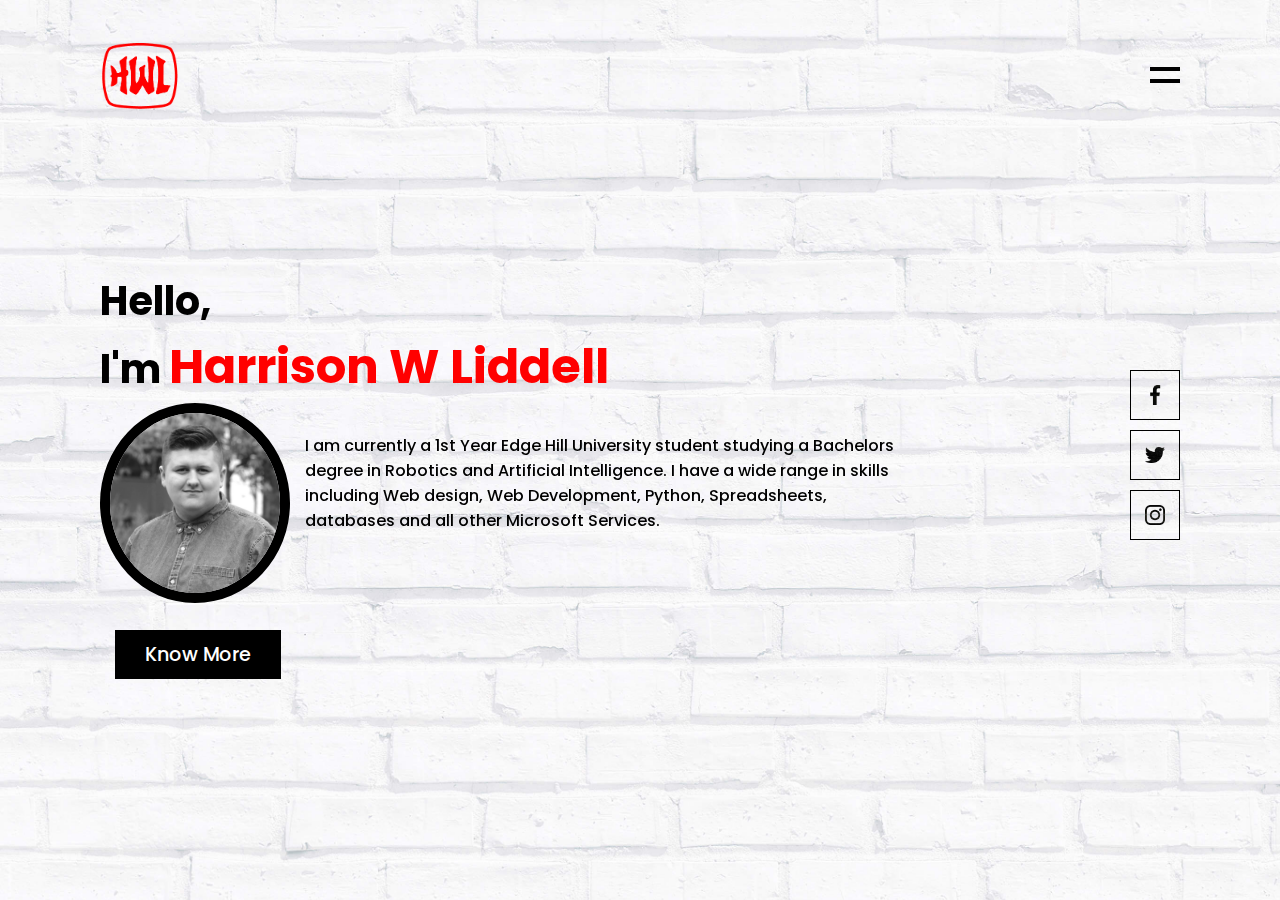
<file: index.html>
<!DOCTYPE html>
<html lang="en">
<head>
    <meta charset="UTF-8">
    <meta name="viewport" content="width=device-width, initial-scale=1.0">
    <title>Harrison Liddell's Portfolio Site | Home</title>
    <link rel="stylesheet" href="CSS/main.css">
    <meta name="description" content="This is Harrison Liddells portfolio site">
    <meta name="keywords" content="HTML, CSS, JavaScript, Portfolio, Websites, Robotics, Artificial Intelligence, Harrison Liddell">
    <meta name="author" content="Harrison Liddell">
</head>
<body>
    <section class="banner" id="sec">
        <header>
            <a href="#" class="logo"><img src="Images/logo.png"></a>
            <div id="toggle" onclick="toggle()"></div>
        </header>
        <div class="content">
            <h2>Hello,<br>I'm <span>Harrison W Liddell</span></h2>
            <div id="main">
                <img id="pfp" src="Images/me.jpg">
                <p>I am currently a 1st Year Edge Hill University student studying a Bachelors degree in Robotics and Artificial Intelligence. I have a wide range in skills including Web design, Web Development, Python, Spreadsheets, databases and all other Microsoft Services.</p>
            </div>
            <a class="home" href="about.html">Know More</a>
        </div>
        <ul class="sci">
            <li><a href="https://www.facebook.com/harrison26262"><img src="Images/facebook.png"></a></li>
            <li><a href="https://twitter.com/Harrison262626"><img src="Images/twitter.png"></a></li>
            <li><a href="https://www.instagram.com/harrison2626/"><img src="Images/insta.png"></a></li>
        </ul>
    </section>
    <div id="navigation">
        <ul>
            <li><a href="#">Home</a></li>
            <li><a href="about.html">About Me</a></li>
            <li><a href="services.html">Services I Do</a></li>
            <li><a href="portfolio.html">Portfolio</a></li>
            <li><a href="contact.html">Contact Me</a></li>
        </ul>
    </div>
    <script type="text/javascript">
        function toggle(){
            var sec = document.getElementById('sec');
            var nav = document.getElementById('navigation');
            sec.classList.toggle('active');
            nav.classList.toggle('active');
        }
    </script>
</body>
</html>
</file>
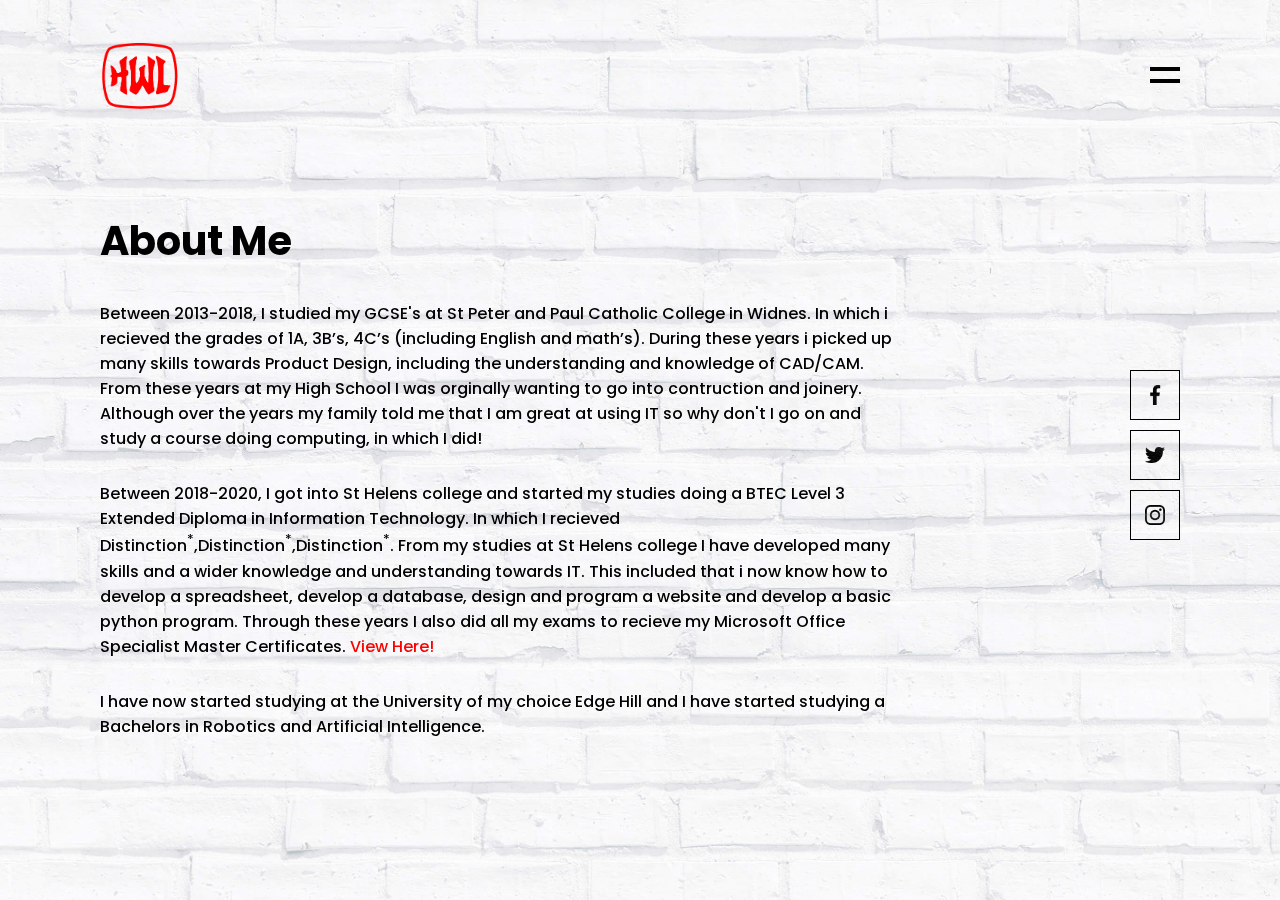
<file: about.html>
<!DOCTYPE html>
<html lang="en">
<head>
    <meta charset="UTF-8">
    <meta name="viewport" content="width=device-width, initial-scale=1.0">
    <title>Harrison Liddell's Portfolio Site | About</title>
    <link rel="stylesheet" href="CSS/main.css">
    <meta name="description" content="This is Harrison Liddells portfolio site">
    <meta name="keywords" content="HTML, CSS, JavaScript, Portfolio, Websites, Robotics, Artificial Intelligence, Harrison Liddell">
    <meta name="author" content="Harrison Liddell">
</head>
<body>
    <section class="banner" id="sec">
        <header>
            <a href="index.html" class="logo"><img src="Images/logo.png"></a>
            <div id="toggle" onclick="toggle()"></div>
        </header>
        <div class="content">
            <h2>About Me</h2>
            <p>Between 2013-2018, I studied my GCSE's at St Peter and Paul Catholic College in Widnes. In which i recieved the grades of 1A, 3B’s, 4C’s (including English and math’s). During these years i picked up many skills towards Product Design, including the understanding and knowledge of CAD/CAM. From these years at my High School I was orginally wanting to go into contruction and joinery. Although over the years my family told me that I am great at using IT so why don't I go on and study a course doing computing, in which I did!</p>
            <p>Between 2018-2020, I got into St Helens college and started my studies doing a BTEC Level 3 Extended Diploma in Information Technology. In which I recieved Distinction<sup>*</sup>,Distinction<sup>*</sup>,Distinction<sup>*</sup>. From my studies at St Helens college I have developed many skills and a wider knowledge and understanding towards IT. This included that i now know how to develop a spreadsheet, develop a database, design and program a website and develop a basic python program. Through these years I also did all my exams to recieve my Microsoft Office Specialist Master Certificates. <a class="Certificates" href="https://www.youracclaim.com/users/harrison-liddell">View Here!</a></p>
            <p>I have now started studying at the University of my choice Edge Hill and I have started studying a Bachelors in Robotics and Artificial Intelligence.</p>
        </div>
        <ul class="sci">
            <li><a href="https://www.facebook.com/harrison26262"><img src="Images/facebook.png"></a></li>
            <li><a href="https://twitter.com/Harrison262626"><img src="Images/twitter.png"></a></li>
            <li><a href="https://www.instagram.com/harrison2626/"><img src="Images/insta.png"></a></li>
        </ul>
    </section>
    <div id="navigation">
        <ul>
            <li><a href="index.html">Home</a></li>
            <li><a href="#">About Me</a></li>
            <li><a href="services.html">Services I Do</a></li>
            <li><a href="portfolio.html">Portfolio</a></li>
            <li><a href="contact.html">Contact Me</a></li>
        </ul>
    </div>
    <script type="text/javascript">
        function toggle(){
            var sec = document.getElementById('sec');
            var nav = document.getElementById('navigation');
            sec.classList.toggle('active');
            nav.classList.toggle('active');
        }
    </script>
</body>
</html>
</file>
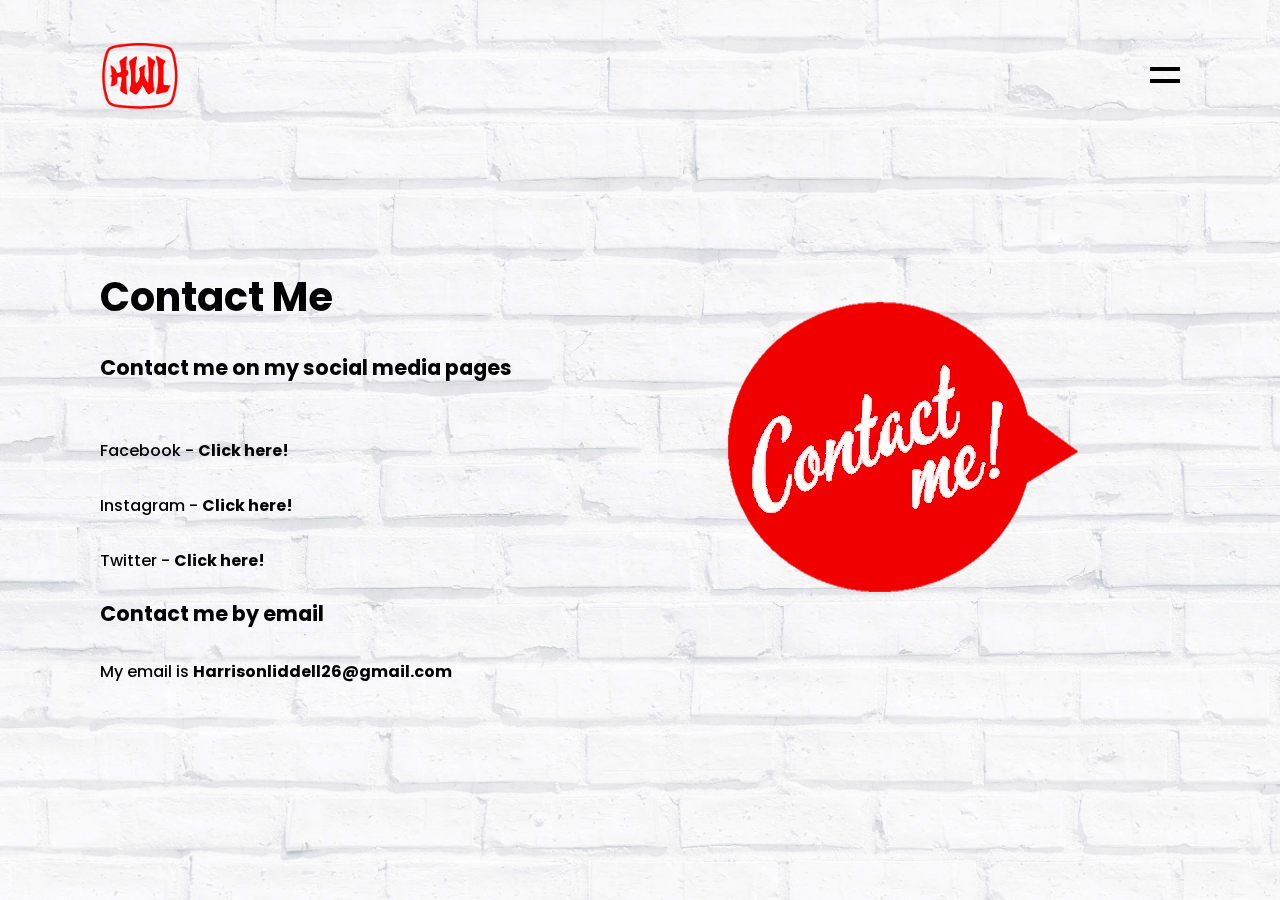
<file: contact.html>
<!DOCTYPE html>
<html lang="en">
<head>
    <meta charset="UTF-8">
    <meta name="viewport" content="width=device-width, initial-scale=1.0">
    <title>Harrison Liddell's Portfolio Site | Contact</title>
    <link rel="stylesheet" href="CSS/main.css">
    <meta name="description" content="This is Harrison Liddells portfolio site">
    <meta name="keywords" content="HTML, CSS, JavaScript, Portfolio, Websites, Robotics, Artificial Intelligence, Harrison Liddell">
    <meta name="author" content="Harrison Liddell">
</head>
<body>
    <section class="banner" id="sec">
        <header>
            <a href="index.html" class="logo"><img src="Images/logo.png"></a>
            <div id="toggle" onclick="toggle()"></div>
        </header>
        <div class="content">
            <h2>Contact Me</h2>
            <br>
            <h3>Contact me on my social media pages</h3>
            <br>
            <p>Facebook - <a class="links" href="https://www.facebook.com/harrison26262">Click here!</a></p>
            <p>Instagram - <a class="links" href="https://www.instagram.com/harrison2626">Click here!</a></p>
            <p>Twitter - <a class="links" href="https://twitter.com/Harrison262626">Click here!</a></p>
            <br>
            <h3>Contact me by email</h3>
            <p>My email is <a class="email">Harrisonliddell26@gmail.com</a></p>
        </div>
        <div class="contactimg">
            <img src="Images/contact.png">
        </div>
    </section>
    <div id="navigation">
        <ul>
            <li><a href="index.html">Home</a></li>
            <li><a href="about.html">About Me</a></li>
            <li><a href="services.html">Services I Do</a></li>
            <li><a href="portfolio.html">Portfolio</a></li>
            <li><a href="#">Contact Me</a></li>
        </ul>
    </div>
    <script type="text/javascript">
        function toggle(){
            var sec = document.getElementById('sec');
            var nav = document.getElementById('navigation');
            sec.classList.toggle('active');
            nav.classList.toggle('active');
        }
    </script>
</body>
</html>
</file>
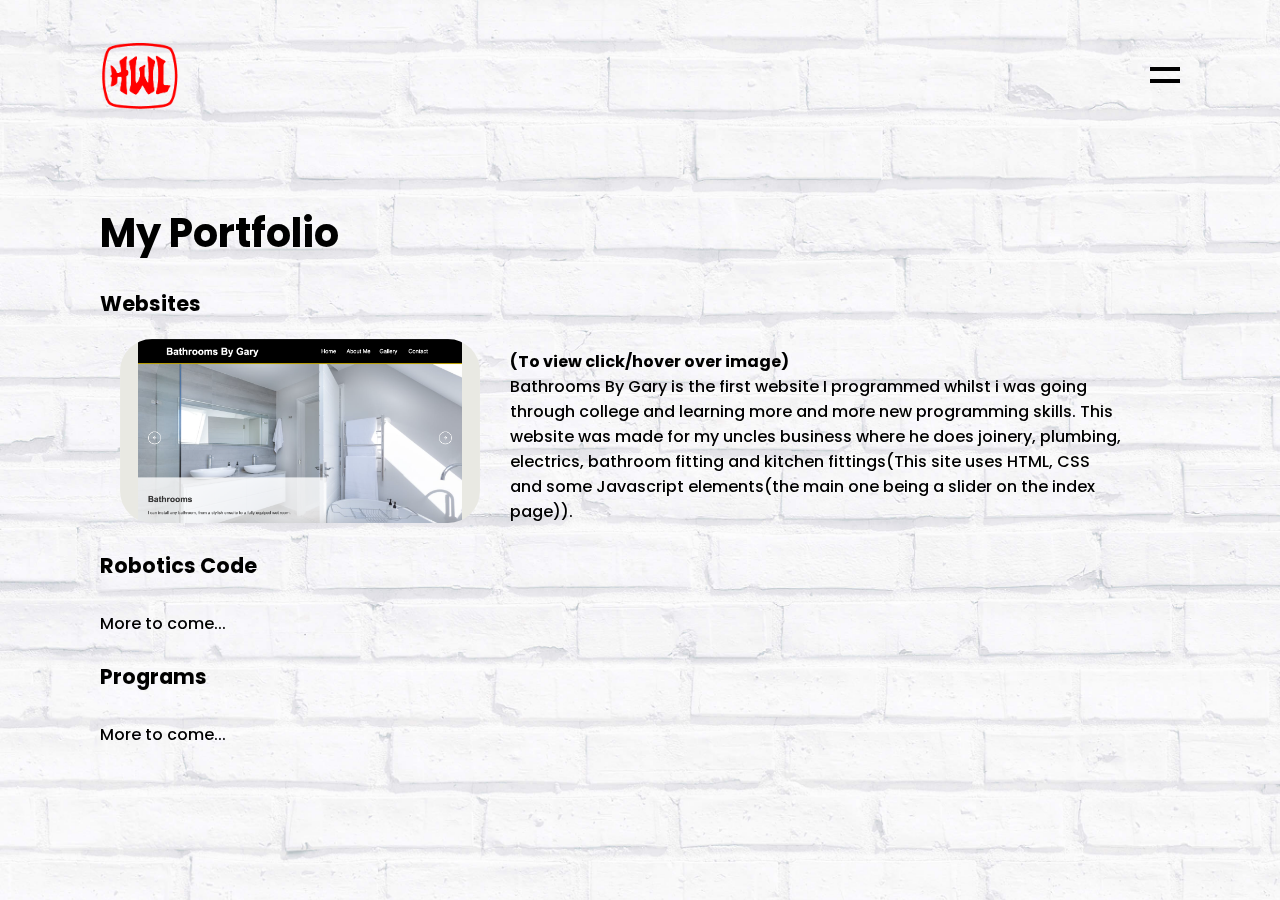
<file: portfolio.html>
<!DOCTYPE html>
<html lang="en">
<head>
    <meta charset="UTF-8">
    <meta name="viewport" content="width=device-width, initial-scale=1.0">
    <title>Harrison Liddell's Portfolio Site | Portfolio</title>
    <link rel="stylesheet" href="CSS/main.css">
    <meta name="description" content="This is Harrison Liddells portfolio site">
    <meta name="keywords" content="HTML, CSS, JavaScript, Portfolio, Websites, Robotics, Artificial Intelligence, Harrison Liddell">
    <meta name="author" content="Harrison Liddell">
</head>
<body>
    <section class="banner" id="sec">
        <header>
            <a href="index.html" class="logo"><img src="Images/logo.png"></a>
            <div id="toggle" onclick="toggle()"></div>
        </header>
        <div class="content">
            <h2>My Portfolio</h2>
            <br>
            <h3>Websites</h3>
            <div id="web1">
                <div class="imgoverlay">
                    <img src="Images/bbg.png" title="Hover over me" class="image" style="width:100%;">
                    <div class="middle">
                        <div class="text">Bathrooms By Gary <br><a class="portfolio" href="https://harrisonliddell.github.io/BathroomsByGary/">Click to view</a></div>
                    </div>
                </div>
                <p><a class="hover">(To view click/hover over image)</a><br> Bathrooms By Gary is the first website I programmed whilst i was going through college and learning more and more new programming skills. This website was made for my uncles business where he does joinery, plumbing, electrics, bathroom fitting and kitchen fittings(This site uses HTML, CSS and some Javascript elements(the main one being a slider on the index page)).</p>
            </div>
            <br>
            <h3>Robotics Code</h3>
            <p>More to come...</p>
            <br>
            <h3>Programs</h3>
            <p>More to come...</p>
        </div>
    </section>
    <div id="navigation">
        <ul>
            <li><a href="index.html">Home</a></li>
            <li><a href="about.html">About Me</a></li>
            <li><a href="services.html">Services I Do</a></li>
            <li><a href="#">Portfolio</a></li>
            <li><a href="contact.html">Contact Me</a></li>
        </ul>
    </div>
    <script type="text/javascript">
        function toggle(){
            var sec = document.getElementById('sec');
            var nav = document.getElementById('navigation');
            sec.classList.toggle('active');
            nav.classList.toggle('active');
        }
    </script>
</body>
</html>
</file>
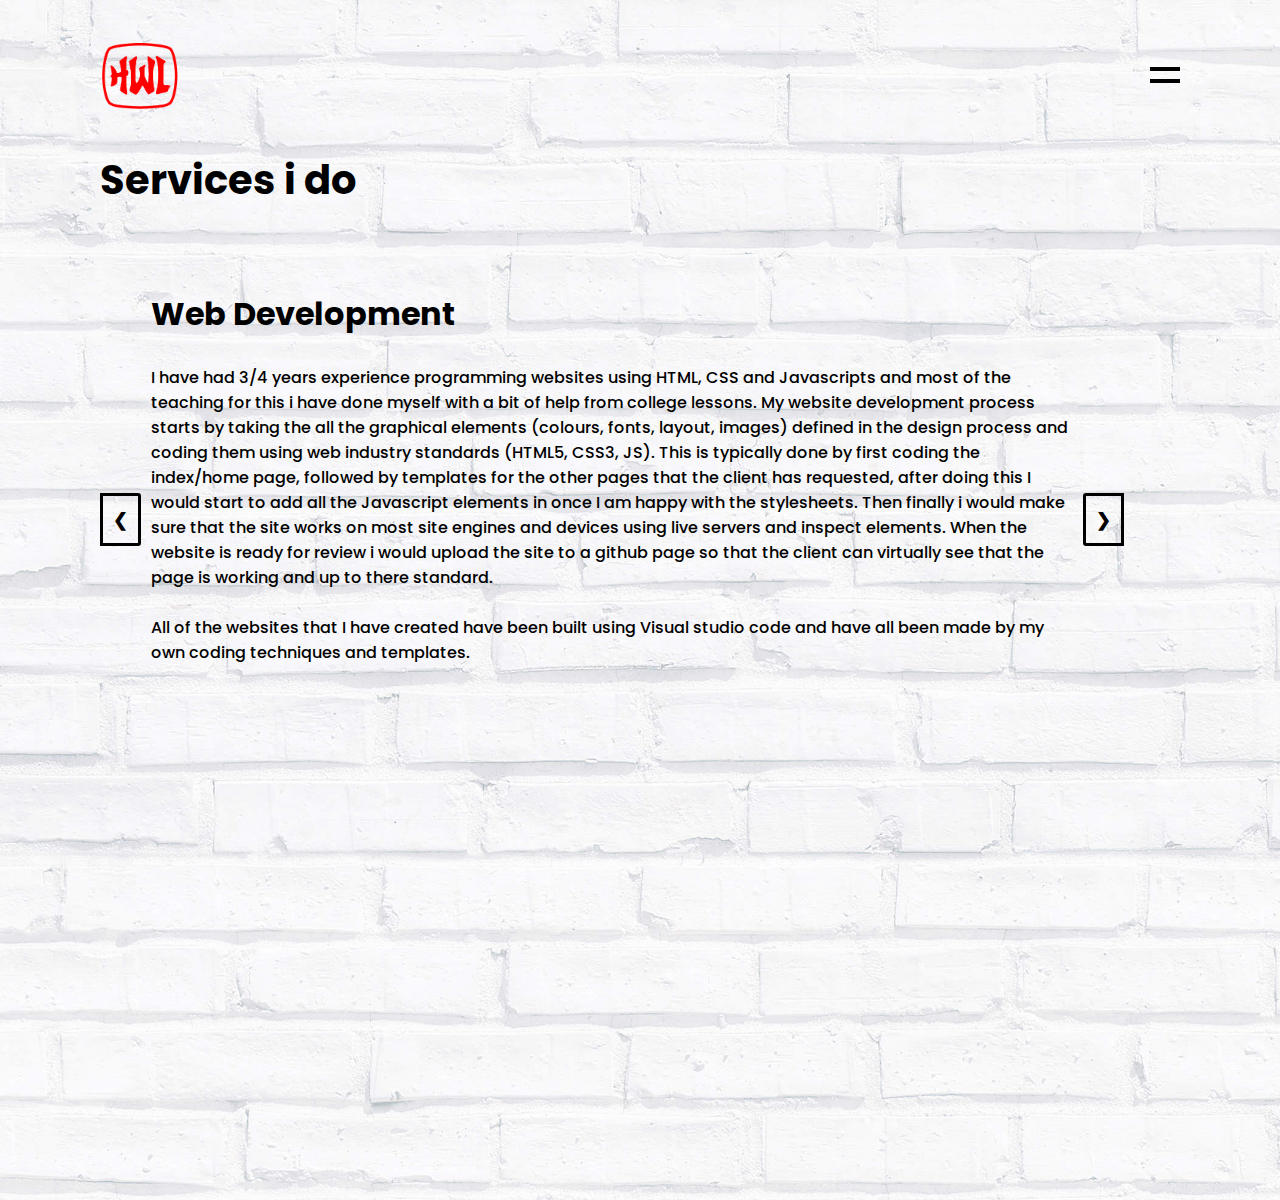
<file: services.html>
<!DOCTYPE html>
<html lang="en">
<head>
    <meta charset="UTF-8">
    <meta name="viewport" content="width=device-width, initial-scale=1.0">
    <title>Harrison Liddell's Portfolio Site | Services</title>
    <link rel="stylesheet" href="CSS/main.css">
    <meta name="description" content="This is Harrison Liddells portfolio site">
    <meta name="keywords" content="HTML, CSS, JavaScript, Portfolio, Websites, Robotics, Artificial Intelligence, Harrison Liddell">
    <meta name="author" content="Harrison Liddell">
</head>
<body>
    <section class="banner" id="sec">
        <header>
            <a href="index.html" class="logo"><img src="Images/logo.png"></a>
            <div id="toggle" onclick="toggle()"></div>
        </header>
        <div id="services" class="content">
            <h2>Services i do</h2>
            <div class="slideshow-container">
                <div class="mySlides fade">	
                    <h1 class="slideshow-text">Web Development</h1>
                    <p class="slideshow-p">
                        I have had 3/4 years experience programming websites using HTML, CSS and Javascripts and most of the teaching for this i have done myself with a bit of help from college lessons. My website development process starts by taking the all the graphical elements (colours, fonts, layout, images) defined in the design process and coding them using web industry standards (HTML5, CSS3, JS). This is typically done by first coding the index/home page, followed by templates for the other pages that the client has requested, after doing this I would start to add all the Javascript elements in once I am happy with the stylesheets. Then finally i would make sure that the site works on most site engines and devices using live servers and inspect elements. When the website is ready for review i would upload the site to a github page so that the client can virtually see that the page is working and up to there standard.
                        <br>
                        <br>
                        All of the websites that I have created have been built using Visual studio code and have all been made by my own coding techniques and templates.
                    </p>
                </div>
        
                <div class="mySlides fade">
                    <h1 class="slideshow-text">Spreadsheets or Databases</h1>
                    <p class="slideshow-p">
                        All of my Spreadsheet and database understanding and knowledge came from being taught in College and going through all the Microsoft Office Specialist exams and tests that i did and recieved the expert certificates for(you can view all my MOS certificates from the link in the about me page!!).
                        <br>
                        <br>
                        To develop my Spreadsheets and databases I always use either Microsoft Access or Excel as I feel that these applications give the best features in order to develop the best documents.
                        <br>
                        <br>

                        <img class="badge" src="Images/excel.png">
                        <img class="badge" src="Images/access.png">
                    </p>
                        
                </div>
        
                <div class="mySlides fade">
                    <h1 class="slideshow-text">Robotics</h1>	
                    <p class="slideshow-p">
                        More info to come...
                    </p>
                </div>

                <div class="mySlides fade">
                    <h1 class="slideshow-text">Artificial Intelligence</h1>	
                    <p class="slideshow-p">
                        More info to come...
                    </p>
                </div>
        
                <a class="prev" onclick="plusSlides(-1)">&#10094;</a>
                <a class="next" onclick="plusSlides(1)">&#10095;</a>
        
            </div>
        </div>
    </section>
    <div id="navigation">
        <ul>
            <li><a href="index.html">Home</a></li>
            <li><a href="about.html">About Me</a></li>
            <li><a href="#">Services I Do</a></li>
            <li><a href="portfolio.html">Portfolio</a></li>
            <li><a href="contact.html">Contact Me</a></li>
        </ul>
    </div>
    <script type="text/javascript">
        
        // Javascript for navigation menu
        
        function toggle(){
            var sec = document.getElementById('sec');
            var nav = document.getElementById('navigation');
            sec.classList.toggle('active');
            nav.classList.toggle('active');
        }

        // Javascript for manual slider for services page

        var slideIndex = 1;
		showSlides(slideIndex);

		function plusSlides(n) {
			showSlides(slideIndex += n);
		}

		function currentSlide(n) {
			showSlides(slideIndex = n);
		}

		function showSlides(n) {
			var i;
			var slides = document.getElementsByClassName("mySlides");
			var dots = document.getElementsByClassName("dot");
			if (n > slides.length) {slideIndex = 1}
			if (n < 1) {slideIndex = slides.length}
			for (i = 0; i < slides.length; i++) {
				slides[i].style.display = "none";
			}
			for (i = 0; i < dots.length; i++) {
				dots[i].className = dots[i].className.replace(" active", "");
			}
			slides[slideIndex-1].style.display = "block";
			dots[slideIndex-1].className += " active";
		}
    </script>
</body>
</html>
</file>
<file: CSS/main.css>
@import url('https://fonts.googleapis.com/css?family=Poppins:200,300,400,500,600,700,800,900&display=swap');

*
{
    margin: 0;
    padding: 0;
    box-sizing: border-box;
    font-family: 'Poppins', sans-serif;
}

header
{
    position: absolute;
    top: 0;
    left: 0;
    width: 100%;
    display: flex;
    justify-content: space-between;
    padding: 40px 100px;
    z-index: 10000;
    transition: 0.6s;
}

header .logo
{
    position: relative;
    font-weight: 700;
    color: #000;
    text-decoration: none;
    font-size: 2em;
    text-transform: uppercase;
    letter-spacing: 2px;
    transition: 0.6s;
}

header .logo img
{
    width: 80px;
    filter: saturate(9);
}

header #toggle
{
    position: relative;
    width: 30px;
    height: 30px;
    cursor: pointer;
    margin-top: 20px;
}

header #toggle:before
{
    content: '';
    position: absolute;
    top: 7px;
    width: 100%;
    height: 4px;
    background: #000;
}

header #toggle:after
{
    content: '';
    position: absolute;
    bottom: 7px;
    width: 100%;
    height: 4px;
    background: #000;
}

.banner.active header #toggle:before
{
    top: 50%;
    left: 50%;
    transform: translate(-50%,-50%) rotate(45deg);
}

.banner.active header #toggle:after
{
    top: 50%;
    left: 50%;
    transform: translate(-50%,-50%) rotate(-45deg);
}

.banner
{
    position: relative;
    width: 100%;
    min-height: 100vh;
    padding: 100px;
    background: url(/Images/bg.jpg);
    background-size: cover;
    display: flex;
    align-items: center;
    transition: 0.5s;
    z-index: 2;
}

.banner.active
{
    transform: translateX(-400px);
}

#navigation
{
    position: fixed;
    top: 0;
    right: -200px;
    width: 400px;
    height: 100vh;
    background: red;
    z-index: 1;
    display: grid;
    place-items: center;
    transition: 0.5s;
}

#navigation.active 
{
    right: 0;
}

#navigation ul
{
    position: relative;
    display: flex;
    flex-direction: column;
}

#navigation ul li
{
    list-style: none;
}

#navigation ul li a
{
    color: #fff;
    text-decoration: none;
    display: inline-block;
    font-size: 2em;
    font-weight: 600;
    text-transform: uppercase;
}

#navigation ul li a:hover
{
    color: #000;
}

.content
{
    max-width: 600px;
    margin-top: 50px;
}


.content h2
{
    color: #000;
    font-size: 2.5em;
}

.content h2 span
{
    color: red;
    font-size: 1.2em;
}

.content #main
{
    display: inline-flex;
}

.content img#pfp
{
    border-radius: 50%;
    height: 200px;
    width: 200px;
    margin-right: 15px;
    border: 10px solid #000;
}

.content p
{
    font-size: 1em;
    color: #000;
    font-weight: 500;
}

.content h3
{
    font-size: 1.3em;
}

.content a.home
{
    position: relative;
    display: inline-block;
    margin-top: 20px;
    right: -15px;
    background: #000;
    color: #fff;
    padding: 10px 30px;
    text-decoration: none;
    font-size: 1.2em;
    font-weight: 500;
}

.content a:hover.home
{
    background: red;
    color: #fff;
}

.content a.Certificates
{
    color: red;
    text-decoration: none;
}

.content a:hover.Certificates
{
    text-decoration: underline;
    font-weight: 600;
}

.hover
{
    font-weight: 700;
}

.content #services
{
    display: flex;
    flex-direction: row;
    margin-top: 40px;
}

.content #services .service
{
    margin-left: 3%;
    margin-top: 20px;
    min-width: 40%;
    background-color: rgba(170, 170, 170, 0.596);
    padding: 20px;
}

.content #services .service h3
{
    text-align: center;
}

.content #services .service p
{
    text-align: center;
}

.content .links
{
    text-decoration: none;
    color: #000;
    font-weight: 700;
}

.content .links:hover
{
    text-decoration: underline;
    color: red;
    font-weight: 800;
}

.content .email
{
    font-weight: 700;
}

.content .email:hover
{
    font-weight: 800;
    color: red;
}

.contactimg
{
    margin-left: 20%;
}

.sci
{
    position: absolute;
    display: flex;
    flex-direction: column;
    right: 100px;
}

.sci li
{
    list-style: none;
}

.sci li a
{
    position: relative;
    display: grid;
    place-items: center;
    width: 50px;
    height: 50px;
    text-decoration: none;
    border: 1px solid #000;
    margin: 10px 0 0;
}

.sci li a:hover
{
    background: #000;
}

.sci li a img
{
    max-width: 20px;
    filter: invert(1);
    mix-blend-mode: difference;
}

/* CSS for manual slider in Services page */

.mySlides {display:none}

.slideshow-container{
    width: 80vw;
    height: 100vh;
    position: relative;
    margin: -10px auto auto auto;
}

.prev, .next{
    cursor: pointer;
    position: absolute;
    top: 35%;
    width: auto;
    padding: 10px;
    margin-top: -22px;
    color: #000;
    font-weight: bold;
    font-size: 18px;
    transition: 0.6s ease;
    border-radius: 0 3px 3px 0;
    border: 3px solid #000;
}

.next{
    right: 0;
    border-radius: 3px 0 0 3px;
}

.prev:hover, .next:hover{
    background-color: rgba(255, 0, 0, 0.74);
}

.dot{
    cursor: pointer;
    height: 13px;
    width: 13px;
    margin: 0 2px;
    background-color: #bbb;
    border-radius: 50%;
    display: inline-block;
    transition: background-color 0.6s ease;
}

#dots
{
    margin-left: 36vw;
}

.active, .dot:hover{
    background-color: #717171;
}

.fade{
    -webkit-animation-name: fade;
    -webkit-animation-duration: 1.5s;
    animation-name: fade;
    animation-duration: 1.5s
}

.slideshow-text{
    position: absolute;
    top:  10%;
    left: 5%;
    color: black;
}

.slideshow-p
{
    position: absolute;
    top: 15%;
    max-width: 90%;
    margin: 5%;
}


@-webkit-keyframes fade{
    from{opacity:.4}
    to{opacity:1}
}

@keyframes fade{
    from{opacity:.4}
    to{opacity:1}
}

@media only screen and (max-width: 768px) {
    .prev, .next, .text {font-size:11px}
}

@media (max-width:725px)
{
    .slideshow-text{
        position: absolute;
        top:  10%;
        left: 5%;
        color: black;
    }
    
    .slideshow-p
    {
        position: absolute;
        top: 20%;
        max-width: 90%;
        margin: 5%;
    }
}

@media (max-width:426px)
{
    #dots
    {
        margin-left: 30vw;
    } 

    .contactimg
    {
        display: none;
    }
}
/*close of user controlled image slider code*/

/*Image with an overlay containing text*/
.imgoverlay{
    position: relative;
    width:50%;
}

.image{
    opacity: 1;
    display: block;
    min-width: 25vw;
    height: auto;
    transition: .5s ease;
    backface-visibility: hidden;
    border-radius: 2em;
    margin: 20px;
}

.middle{
    transition: .5s ease;
    opacity: 0;
    position: absolute;
    top: 50%;
    left: 55%;
    transform: translate(-50%,-50%);
    -ms-transform: translate(-50%,-50%);
    text-align: center;
}

.imgoverlay:hover .image{
    opacity: 0.3;
}

.imgoverlay:hover .middle{
    opacity: 1;
}

.text{
    background-color: red;
    color: white;
    font-family: tahoma;
    font-size: 1em;
    padding: 0.5em;
    font-weight: 500;
}

#web1
{
    display: inline-flex;
    width: 80vw;
}

#web1 p{
    margin-left: 50px;
}

.content a.portfolio
{
    position: relative;
    display: inline-block;
    margin-top: 20px;
    background: #000;
    color: #fff;
    padding: 10px 30px;
    text-decoration: none;
    font-size: 0.6em;
    font-weight: 600;
}

.content a:hover.portfolio
{
    background: rgb(94, 0, 0);
    color: #fff;
}



@media (min-width: 1045px)
{

.content
{
    max-width: 800px;
}

.content p 
{
    margin-top: 30px;
}



}

@media (min-width:768px) and (max-width:1024px)
{
    .text{
        background-color: red;
        color: white;
        font-family: tahoma;
        font-size: 0.7em;
        padding: 0.5em;
        font-weight: 500;
        margin-top: -50px;
    }

    .content a.portfolio
{
    position: relative;
    display: inline-block;
    margin-top: 20px;
    background: #000;
    color: #fff;
    padding: 5px 15px;
    text-decoration: none;
    font-size: 0.6em;
    font-weight: 600;
}
}

@media (max-width: 835px)
{

.content #main
{
    display: block;
}

}

@media (max-width: 769px)
{

header
{
    padding: 20px 50px;
}

.banner
{
    padding: 100px 50px 150px;
}

.banner h2 
{
    font-size: 1.8em;
}

.banner .content p,
.banner .content a
{
    font-size: 1em;
}

.banner.active
{
    transform: translateX(-250px);
}

#navigation
{
    width: 250px;
}

#navigation ul li a 
{
    font-size: 1.5em;
    margin: 5px 0;
}

.sci
{
  position: absolute;
  bottom: 50px;  
  right: initial;
  flex-direction: row;
}

.sci li a 
{
    margin: initial;
    margin-right: 10px;
}

.content #main
{
    display: block;
}

.content #services
{
    display: flex;
    flex-direction: columns;
}

.prev
{
    margin-left: -7%;
    padding: 6px;
}

.next
{
    margin-right: -7%;
    padding: 6px;
}


#web1
{
    display: block;
    width: 100%;
}

#web1 p{
    margin-left: 50px;
    margin-top: 20px;
}

.text{
    background-color: red;
    color: white;
    font-family: tahoma;
    font-size: 0.7em;
    padding: 1.5em;
    font-weight: 500;
}

.content a.portfolio
{
    position: relative;
    display: inline-block;
    margin-top: 20px;
    background: #000;
    color: #fff;
    padding: 10px 10px;
    width: 100px;
    text-decoration: none;
    font-size: 0.8em;
    font-weight: 600;
}

.slideshow-p img
{
max-height: 110px;
}

}

@media (max-width:675px)
{
    #web1
    {
        display: block;
        width: 80vw;
    } 

    .image
    {
        margin-left: 20% ;
        min-width: 60vw;
    }

    .text{
        background-color: red;
        color: white;
        font-family: tahoma;
        font-size: 0.6em;
        padding: 0.5em;
        font-weight: 500;
        width: 200%;
        margin-left: -70%;
    }

    .middle{
        transition: .5s ease;
        max-width: 80px;
        opacity: 0;
        position: absolute;
        top: 50%;
        left: 55%;
        transform: translate(-50%,-50%);
        -ms-transform: translate(-50%,-50%);
        text-align: center;
        margin-left: 50%;
    }

    .content a.portfolio
{
    position: relative;
    display: inline-block;
    margin-top: 20px;
    background: #000;
    color: #fff;
    padding: 5px 5px;
    width: 60px;
    text-decoration: none;
    font-size: 0.6em;
    font-weight: 600;
}

.banner .content p,
.banner .content a
{
    font-size: 0.7em;
}

}
</file>
